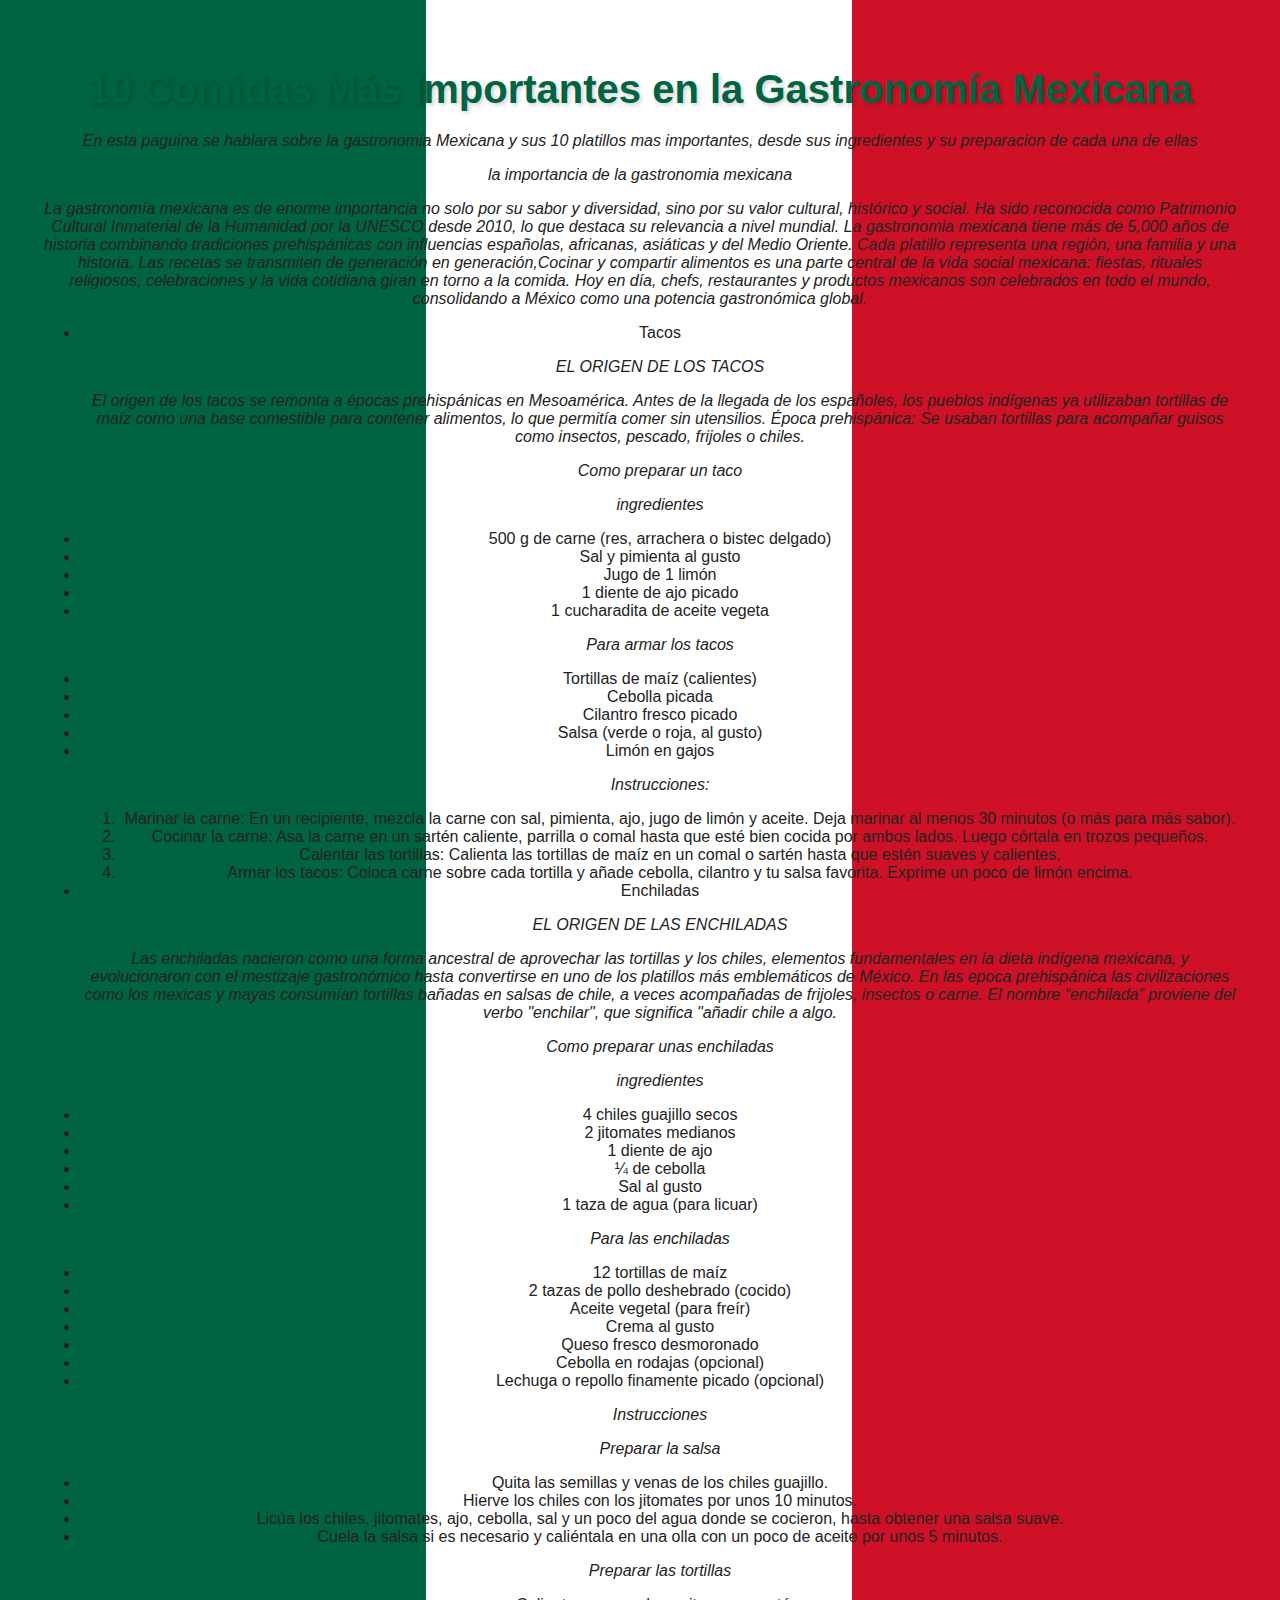
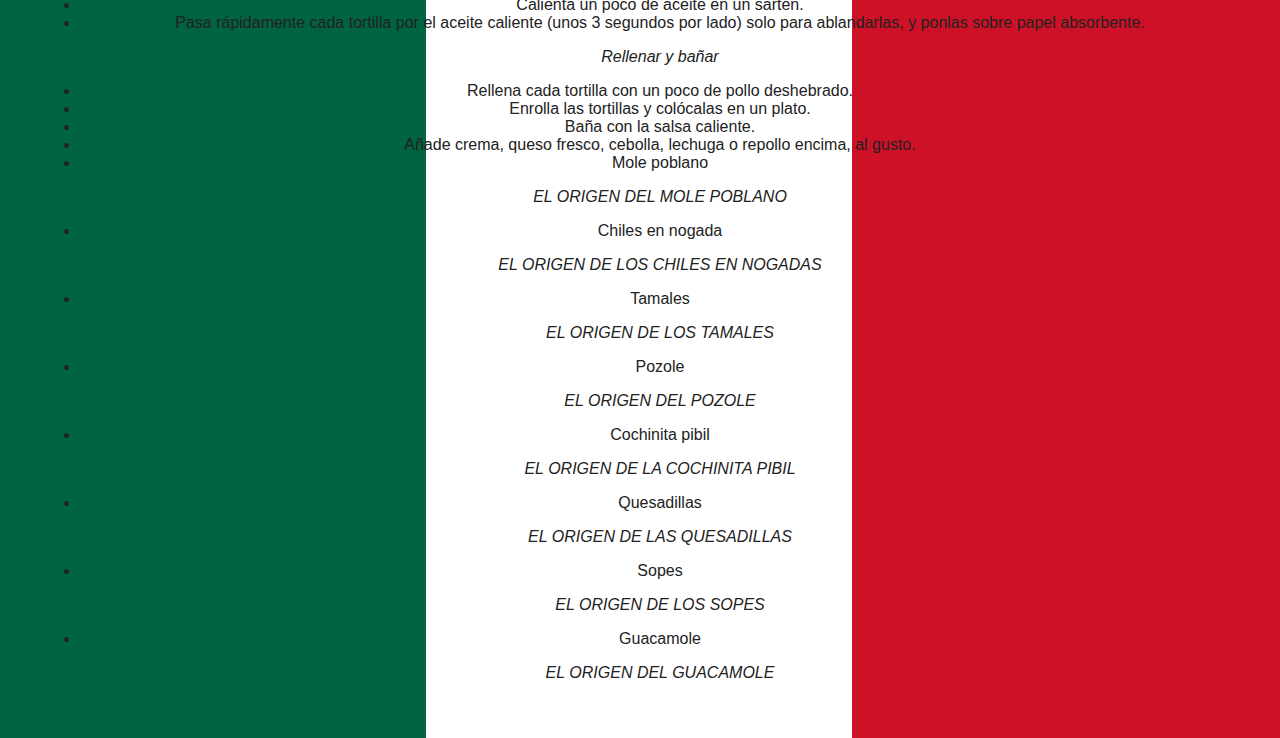
<file: index.html>
<!DOCTYPE html>
<html lang="es">
<head>
    <meta charset="UTF-8">
    <meta name="viewport" content="width=, initial-scale=1.0">
    <title>Document</title>
    <link rel="stylesheet" href="gastro.css">

</head>
<body>
    <h1>10 Comidas Más Importantes en la Gastronomía Mexicana</h1>
    <i>En esta paguina se hablara sobre la gastronomia Mexicana y sus 10 platillos mas importantes, desde sus ingredientes y su preparacion de cada una de ellas</i>
    <p><i>la importancia de la gastronomia mexicana</i></p>
    <i>La gastronomía mexicana es de enorme importancia no solo por su sabor y diversidad, sino por su valor cultural, histórico y social. Ha sido reconocida como Patrimonio Cultural Inmaterial de la Humanidad por la UNESCO desde 2010, lo que destaca su relevancia a nivel mundial.</i>
    <i>La gastronomia mexicana tiene más de 5,000 años de historia combinando tradiciones prehispánicas con influencias españolas, africanas, asiáticas y del Medio Oriente.</i>
    <i>Cada platillo representa una región, una familia y una historia. Las recetas se transmiten de generación en generación,Cocinar y compartir alimentos es una parte central de la vida social mexicana: fiestas, rituales religiosos, celebraciones y la vida cotidiana giran en torno a la comida.</i> 
    <i>Hoy en día, chefs, restaurantes y productos mexicanos son celebrados en todo el mundo, consolidando a México como una potencia gastronómica global.</i>
    <ul>
        <li>Tacos</li>
	<p><i>EL ORIGEN DE LOS TACOS</i></p>
	<i>El origen de los tacos se remonta a épocas prehispánicas en Mesoamérica. Antes de la llegada de los españoles, los pueblos indígenas ya utilizaban tortillas de maíz como una base comestible para contener alimentos, lo que permitía comer sin utensilios.</i>
	<i>Época prehispánica: Se usaban tortillas para acompañar guisos como insectos, pescado, frijoles o chiles.</i>
	<p><i>Como preparar un taco</i></p>
    <p><i>ingredientes</i></p>
    <li>500 g de carne (res, arrachera o bistec delgado)</li>
    <li> Sal y pimienta al gusto</li>
    <li>Jugo de 1 limón</li>
    <li>1 diente de ajo picado</li>
    <li>1 cucharadita de aceite vegeta</li>
    <p><i>Para armar los tacos</i></p>
    <li>Tortillas de maíz (calientes)</li>
    <li>Cebolla picada</li>
    <li>Cilantro fresco picado</li>
    <li>Salsa (verde o roja, al gusto)</li>
    <li>Limón en gajos</li>
    <p><i>Instrucciones:</i></p>
    <ol>
    <li>Marinar la carne: En un recipiente, mezcla la carne con sal, pimienta, ajo, jugo de limón y aceite. Deja marinar al menos 30 minutos (o más para más sabor).</li>
    <li>Cocinar la carne: Asa la carne en un sartén caliente, parrilla o comal hasta que esté bien cocida por ambos lados. Luego córtala en trozos pequeños.</li>
    <li>Calentar las tortillas: Calienta las tortillas de maíz en un comal o sartén hasta que estén suaves y calientes.</li>
    <li>Armar los tacos: Coloca carne sobre cada tortilla y añade cebolla, cilantro y tu salsa favorita. Exprime un poco de limón encima.</li>
</ol>  

        <li>Enchiladas</li>
        <p><i>EL ORIGEN DE LAS ENCHILADAS</i></p>
    <i>Las enchiladas nacieron como una forma ancestral de aprovechar las tortillas y los chiles, elementos fundamentales en la dieta indígena mexicana, y evolucionaron con el mestizaje gastronómico hasta convertirse en uno de los platillos más emblemáticos de México.</i>
    <i>En las epoca prehispánica las civilizaciones como los mexicas y mayas consumían tortillas bañadas en salsas de chile, a veces acompañadas de frijoles, insectos o carne.</i>
    <i>El nombre “enchilada” proviene del verbo "enchilar", que significa "añadir chile a algo.</i>
    <p><i>Como preparar unas enchiladas</i></p>
    <p><i>ingredientes</i></p>
    <li>4 chiles guajillo secos</li>
    <li>2 jitomates medianos</li>
    <li>1 diente de ajo</li>
    <li>¼ de cebolla</li>
    <li>Sal al gusto</li>
    <li>1 taza de agua (para licuar)</li>
    <p><i>Para las enchiladas</i></p>
    <li>12 tortillas de maíz</li>
    <li>2 tazas de pollo deshebrado (cocido)</li>
    <li>Aceite vegetal (para freír)</li>
    <li>Crema al gusto</li>
    <li>Queso fresco desmoronado</li>
    <li>Cebolla en rodajas (opcional)</li>
    <li>Lechuga o repollo finamente picado (opcional)</li>
    <p><i>Instrucciones</i></p>
    <p><i>Preparar la salsa</i></p>
    <li>Quita las semillas y venas de los chiles guajillo.</li>
    <li>Hierve los chiles con los jitomates por unos 10 minutos.</li>
    <li>Licúa los chiles, jitomates, ajo, cebolla, sal y un poco del agua donde se cocieron, hasta obtener una salsa suave.</li>
    <li>Cuela la salsa si es necesario y caliéntala en una olla con un poco de aceite por unos 5 minutos.</li>
    <p><i>Preparar las tortillas</i></p>
    <li>Calienta un poco de aceite en un sartén.</li>
    <li>Pasa rápidamente cada tortilla por el aceite caliente (unos 3 segundos por lado) solo para ablandarlas, y ponlas sobre papel absorbente.</li>
    <p><i>Rellenar y bañar</i></p>
    <li>Rellena cada tortilla con un poco de pollo deshebrado.</li>
    <li>Enrolla las tortillas y colócalas en un plato.</li>
    <li>Baña con la salsa caliente.</li>
    <li>Añade crema, queso fresco, cebolla, lechuga o repollo encima, al gusto.</li>

        <li>Mole poblano</li>
        <p><i>EL ORIGEN DEL MOLE POBLANO</i></p>

        <li>Chiles en nogada</li>
        <p><i>EL ORIGEN DE LOS CHILES EN NOGADAS</i></p>

        <li>Tamales</li>
        <p><i>EL ORIGEN DE LOS TAMALES</i></p>

        <li>Pozole</li>
        <p><i>EL ORIGEN DEL POZOLE</i></p>

        <li>Cochinita pibil</li>
        <p><i>EL ORIGEN DE LA COCHINITA PIBIL</i></p>

        <li>Quesadillas</li>
        <p><i>EL ORIGEN DE LAS QUESADILLAS</i></p>

        <li>Sopes</li>
        <p><i>EL ORIGEN DE LOS SOPES</i></p>

        <li>Guacamole</li>
        <p><i>EL ORIGEN DEL GUACAMOLE</i></p>
    </ul>
</body>
</html>
</file>
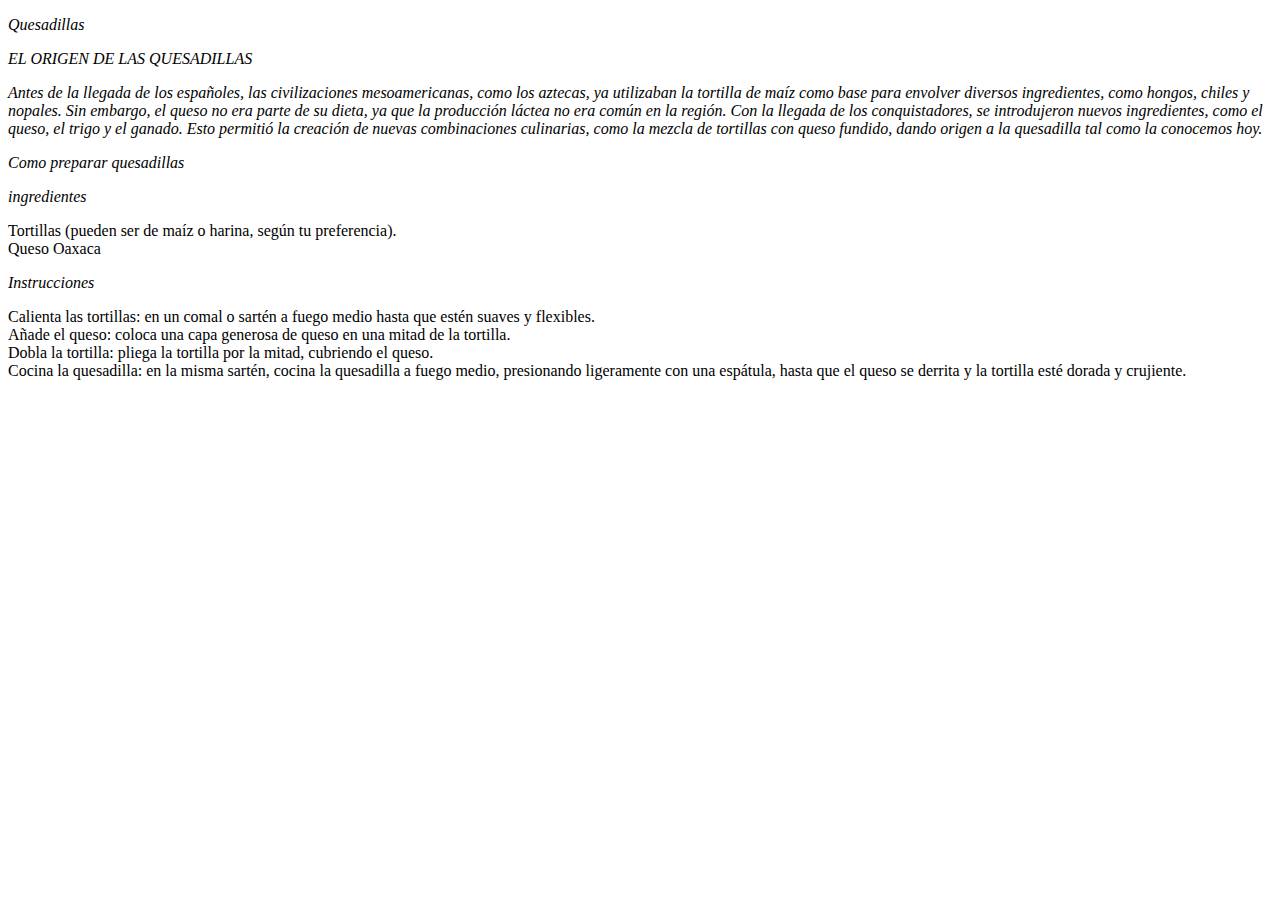
<file: quesadillas.html>
<!DOCTYPE html>
<html lang="en">
<head>
    <meta charset="UTF-8">
    <meta name="viewport" content="width=device-width, initial-scale=1.0">
    <title>Document</title>
</head>
<body>
   
    

     <p><i>Quesadillas</i></p>
        <p><i>EL ORIGEN DE LAS QUESADILLAS</i></p>
        <i>Antes de la llegada de los españoles, las civilizaciones mesoamericanas, como los aztecas, ya utilizaban la tortilla de maíz como base para envolver diversos ingredientes, como hongos, chiles y nopales. Sin embargo, el queso no era parte de su dieta, ya que la producción láctea no era común en la región.</i>
        <i>Con la llegada de los conquistadores, se introdujeron nuevos ingredientes, como el queso, el trigo y el ganado. Esto permitió la creación de nuevas combinaciones culinarias, como la mezcla de tortillas con queso fundido, dando origen a la quesadilla tal como la conocemos hoy.</i>
    <p><i>Como preparar quesadillas</i></p>
    <p><i>ingredientes</i></p>
    <li>Tortillas (pueden ser de maíz o harina, según tu preferencia).</li>
    <li>Queso Oaxaca</li>
    <p><i>Instrucciones</i></p>
    <li>Calienta las tortillas: en un comal o sartén a fuego medio hasta que estén suaves y flexibles.</li>
    <li>Añade el queso: coloca una capa generosa de queso en una mitad de la tortilla.</li>
    <li>Dobla la tortilla: pliega la tortilla por la mitad, cubriendo el queso.</li>
    <li>Cocina la quesadilla: en la misma sartén, cocina la quesadilla a fuego medio, presionando ligeramente con una espátula, hasta que el queso se derrita y la tortilla esté dorada y crujiente.</li>


</body>
</html>
</file>
<file: gastro.css>
/* Colores de la bandera mexicana */
body {
    margin: 0;
    font-family: 'Segoe UI', sans-serif;
    background: linear-gradient(to right, #006341 33.3%, #ffffff 33.3%, #ffffff 66.6%, #ce1126 66.6%);
    color: #222;
    text-align: center;
    padding: 40px;
}

/* Encabezado con estilo festivo */
h1 {
    font-size: 2.5em;
    color: #006341;
    text-shadow: 2px 2px 4px rgba(0,0,0,0.2);
    margin-bottom: 20px;
}

/* Caja con borde decorativo */
.container {
    background-color: white;
    border: 5px double #ce1126;
    max-width: 600px;
    margin: auto;
    padding: 30px;
    border-radius
}
</file>
